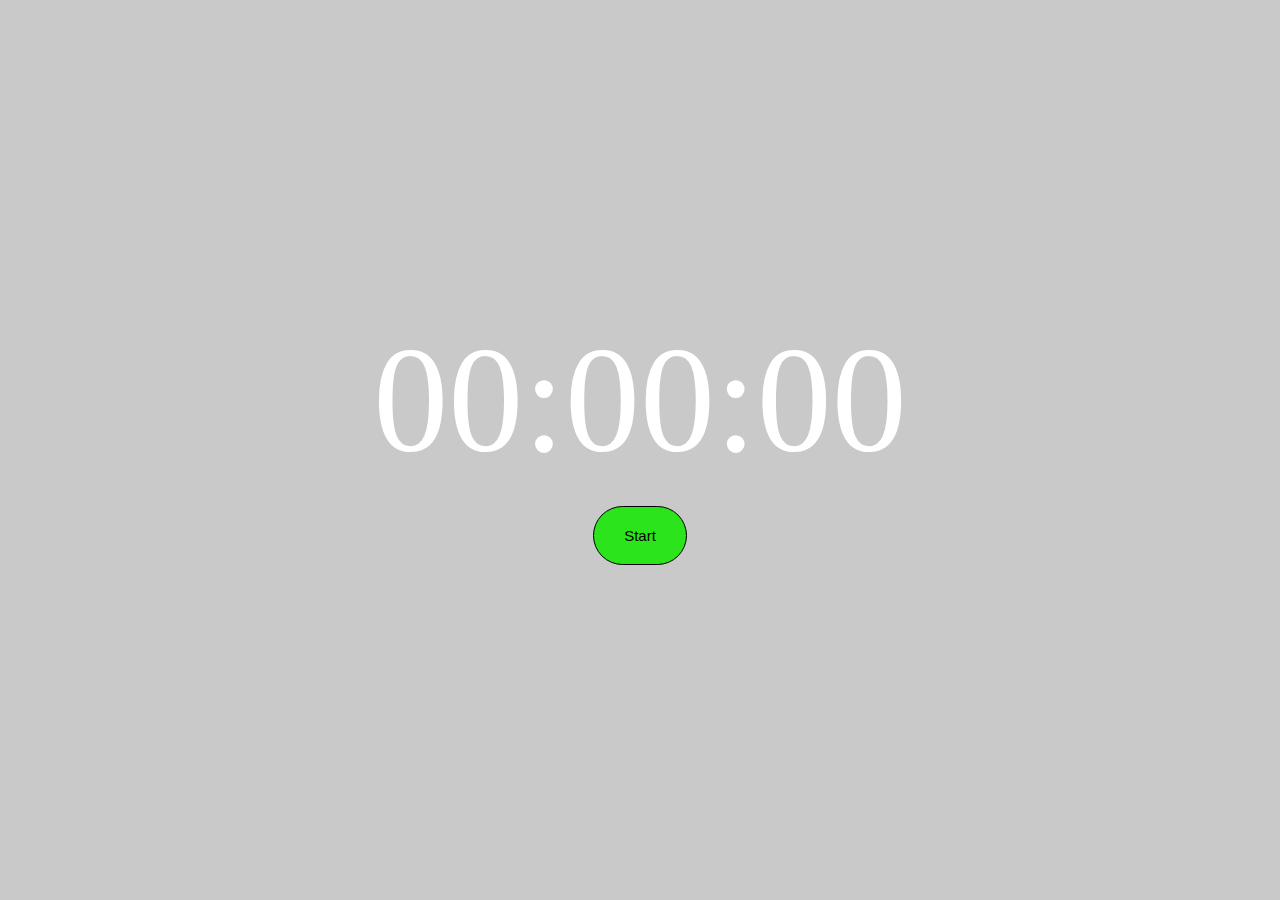
<file: index.html>
<!DOCTYPE html>
<html>
<head>
	 <meta charset="UTF-8">
    <meta http-equiv="X-UA-Compatible" content="IE=edge">
    <meta name="viewport" content="width=device-width, initial-scale=1.0">
    <title>Document</title>
    <link rel="stylesheet" href="style.css">
</head>
<body>

<script src="script2.js"></script>
<script src="script.js"></script>

</body>
</html>
</file>
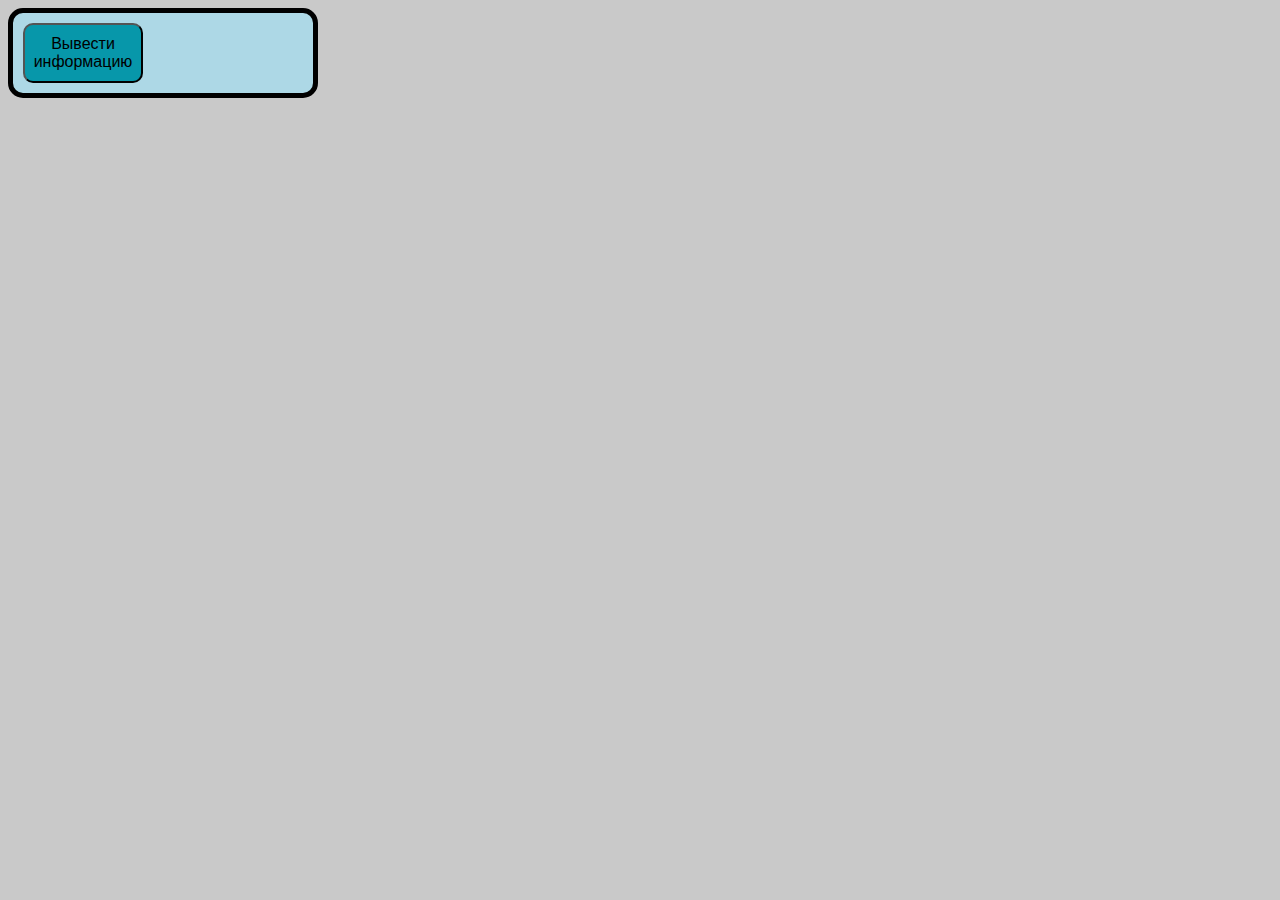
<file: learn_fetch/index.html>
<!DOCTYPE html>
<html lang="en">

<head>
   <meta charset="UTF-8">
   <meta http-equiv="X-UA-Compatible" content="IE=edge">
   <meta name="viewport" content="width=device-width, initial-scale=1.0">
   <title>Information output</title>
   <link rel="stylesheet" href="style.css">
</head>

<body>
   <div class="container">
      <button class="Output">Вывести информацию</button>
      <div class="content"></div>
      <button class="Hide hidden">Скрыть информацию</button>
   </div>



   
   <script src="script.js"></script>
</body>

</html>
</file>
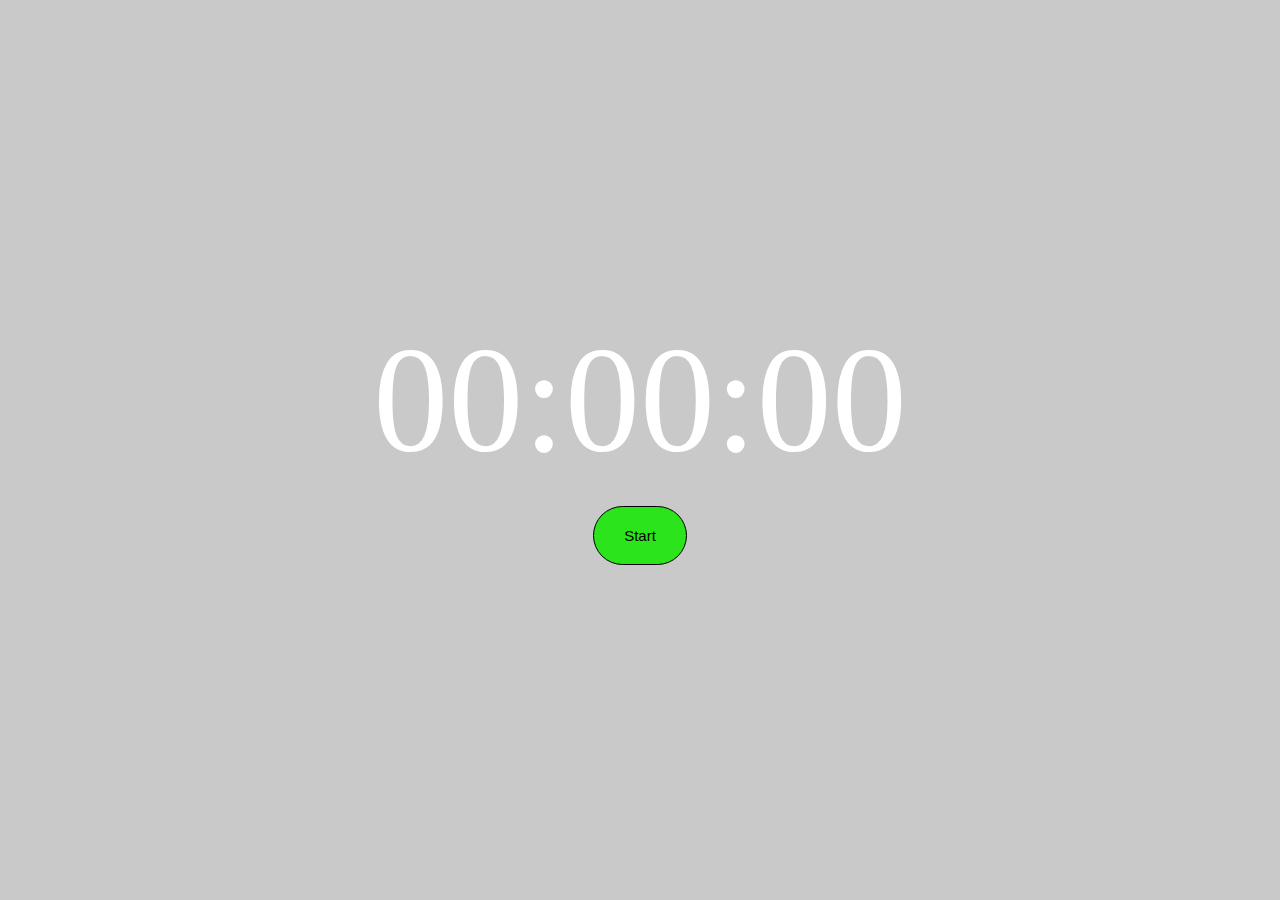
<file: Timer/index.html>
<!DOCTYPE html>
<html>
<head>
	 <meta charset="UTF-8">
    <meta http-equiv="X-UA-Compatible" content="IE=edge">
    <meta name="viewport" content="width=device-width, initial-scale=1.0">
    <title>Document</title>
    <link rel="stylesheet" href="style.css">
</head>
<body>

<script src="script2.js"></script>
<script src="script.js"></script>
</body>
</html>
</file>
<file: style.css>
body {
    background-color:#C9C9C9;
	 display: flex;
    align-items: center;
    justify-content: center;
    flex-direction: center;	
}
.container {
	height: 98vh;
	width: 100%;
	background-color:#C9C9C9;
    display: flex;
    align-items: center;
    justify-content: center;
    flex-direction: column;
	
}

.time {
	color: white;
	font-size: 150px;
}
button {
    background-color: black;
    font-size:15px;
	color: black;
	border: 1px solid black;
	border-radius: 50px;
    padding: 20px 30px;
	margin: 20px 5px;
}

.start{
	background-color: #2BE41B;
}
.stop{
	background-color: #FF181B;
}
.reset{
	background-color: #FFFF18;
}
.hidden{
	display:none;
}
</file>
<file: learn_fetch/style.css>
body {
   background-color: #C9C9C9;
   display: flex;
   justify-content: start;
}

.container {
   background-color: lightblue;
   min-width: 300px;
   border: 5px solid#000;
   border-radius: 15px;
   display: flex;
   align-items: flex-start;
   justify-content: start;
   flex-direction: column;
}

.Output {
   background-color: rgb(7, 151, 170);
   height: 60px;
   width: 120px;
   margin: 10px;
   font-size: medium;
   border-radius: 10px;
}
.Hide {
   background-color: rgb(238, 234, 4);
   height: 60px;
   width: 120px;
   margin: 10px;
   font-size: medium;
   border-radius: 10px;
}
.hidden{
	display:none;
}
.usersList {
   margin: 0 15px 0 0 ;
}
</file>
<file: Timer/style.css>
body {
    background-color:#C9C9C9;
	 display: flex;
    align-items: center;
    justify-content: center;
    flex-direction: center;	
}
.container {
	height: 98vh;
	width: 100%;
	background-color:#C9C9C9;
    display: flex;
    align-items: center;
    justify-content: center;
    flex-direction: column;
	
}

.time {
	color: white;
	font-size: 150px;
}
button {
    background-color: black;
    font-size:15px;
	color: black;
	border: 1px solid black;
	border-radius: 50px;
    padding: 20px 30px;
	margin: 20px 5px;
}

.start{
	background-color: #2BE41B;
}
.stop{
	background-color: #FF181B;
}
.reset{
	background-color: #FFFF18;
}
.hidden{
	display:none;
}
</file>
